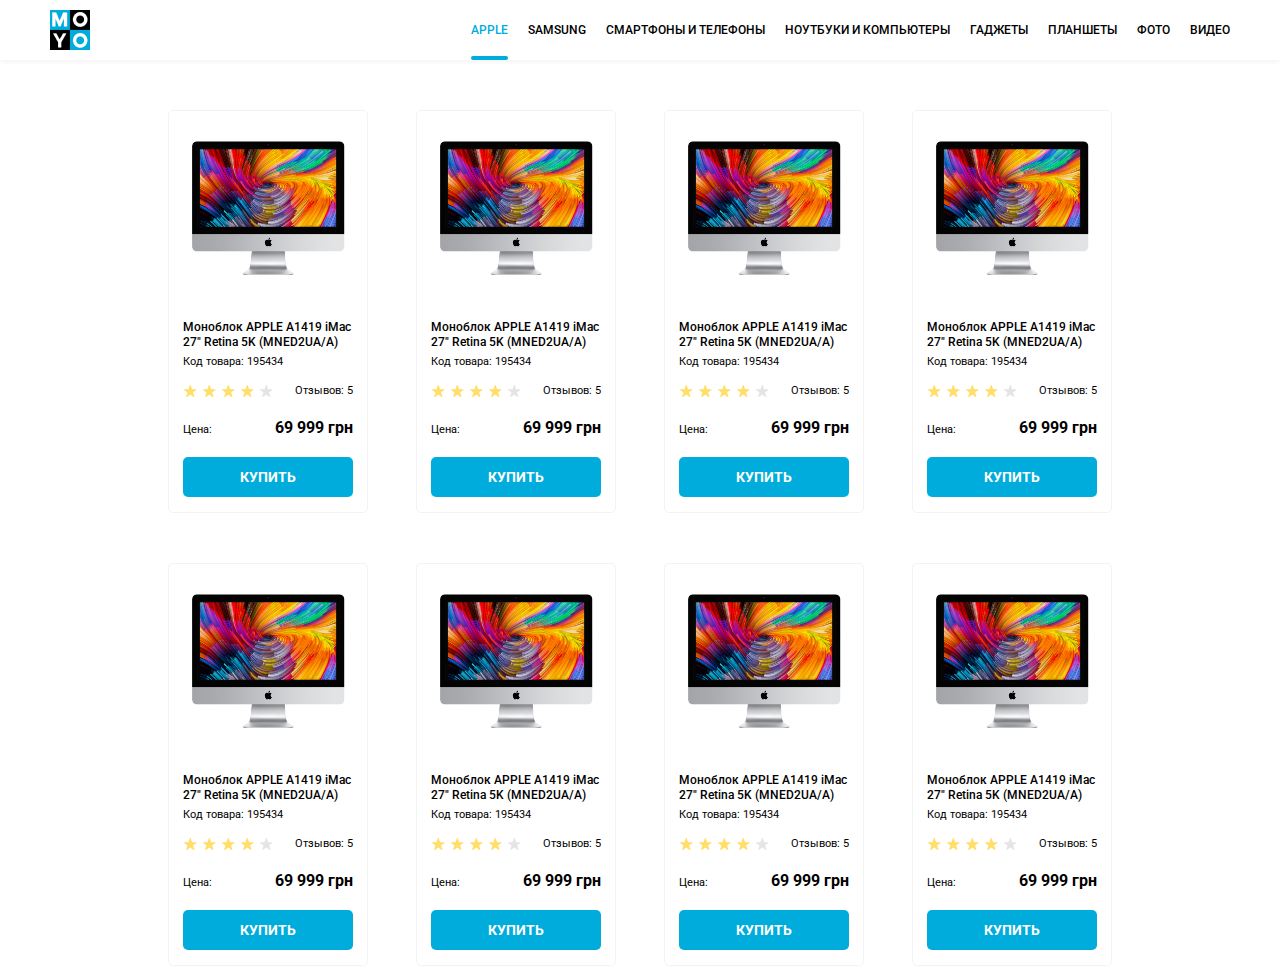
<file: index.html>
<!doctype html><html lang="en"><head><meta charset="UTF-8"><meta name="viewport" content="width=device-width, initial-scale=1.0"><title>Catalog</title><link rel="stylesheet" href="main.c0edcf06.css"><link href="https://fonts.googleapis.com/css2?family=Roboto:wght@100;300;400;500;700;900&display=swap" rel="stylesheet"></head><body class="page"> <header class="header page__header"> <a href="#" class="logo header__logo"> <img src="logo.6c938e44.png" alt=""> </a> <nav class="nav header__nav"> <ul class="nav__list"> <li class="nav__item"> <a href="#" class="nav__link is-active"> Apple </a> </li> <li class="nav__item"> <a href="#" class="nav__link"> Samsung </a> </li> <li class="nav__item"> <a href="#" class="nav__link"> Смартфоны и телефоны </a> </li> <li class="nav__item"> <a href="#" class="nav__link" data-qa="nav-hover"> Ноутбуки и компьютеры </a> </li> <li class="nav__item"> <a href="#" class="nav__link"> Гаджеты </a> </li> <li class="nav__item"> <a href="#" class="nav__link"> Планшеты </a> </li> <li class="nav__item"> <a href="#" class="nav__link"> Фото </a> </li> <li class="nav__item"> <a href="#" class="nav__link"> Видео </a> </li> </ul> </nav> </header> <main class="cards page__cards"> <div class="card cards__card" data-qa="card"> <div class="card__inner"> <div class="card__image-wrapper"> <img class="card__image" src="imac.2690641a.jpeg" alt="iMac"> </div> <p class="card__title"> Моноблок APPLE A1419 iMac 27" Retina 5K (MNED2UA/A) </p> <p class="card__article"> Код товара: 195434 </p> <div class="card__assesment"> <div class="stars stars--4"> <div class="stars__img"></div> <div class="stars__img"></div> <div class="stars__img"></div> <div class="stars__img"></div> <div class="stars__img"></div> </div> <a href="#" class="card__reviews"> Отзывов: 5 </a> </div> <div class="card__price"> <p class="card__price-text"> Цена: </p> <p class="card__price-cost"> 69 999 грн </p> </div> <a class="button" data-qa="card-hover">Купить</a> </div> </div> <div class="card cards__card"> <div class="card__inner"> <div class="card__image-wrapper"> <img class="card__image" src="imac.2690641a.jpeg" alt="iMac"> </div> <p class="card__title"> Моноблок APPLE A1419 iMac 27" Retina 5K (MNED2UA/A) </p> <p class="card__article"> Код товара: 195434 </p> <div class="card__assesment"> <div class="stars stars--4"> <div class="stars__img"></div> <div class="stars__img"></div> <div class="stars__img"></div> <div class="stars__img"></div> <div class="stars__img"></div> </div> <a href="#" class="card__reviews"> Отзывов: 5 </a> </div> <div class="card__price"> <p class="card__price-text"> Цена: </p> <p class="card__price-cost"> 69 999 грн </p> </div> <a class="button">Купить</a> </div> </div> <div class="card cards__card"> <div class="card__inner"> <div class="card__image-wrapper"> <img class="card__image" src="imac.2690641a.jpeg" alt="iMac"> </div> <p class="card__title"> Моноблок APPLE A1419 iMac 27" Retina 5K (MNED2UA/A) </p> <p class="card__article"> Код товара: 195434 </p> <div class="card__assesment"> <div class="stars stars--4"> <div class="stars__img"></div> <div class="stars__img"></div> <div class="stars__img"></div> <div class="stars__img"></div> <div class="stars__img"></div> </div> <a href="#" class="card__reviews"> Отзывов: 5 </a> </div> <div class="card__price"> <p class="card__price-text"> Цена: </p> <p class="card__price-cost"> 69 999 грн </p> </div> <a class="button">Купить</a> </div> </div> <div class="card cards__card"> <div class="card__inner"> <div class="card__image-wrapper"> <img class="card__image" src="imac.2690641a.jpeg" alt="iMac"> </div> <p class="card__title"> Моноблок APPLE A1419 iMac 27" Retina 5K (MNED2UA/A) </p> <p class="card__article"> Код товара: 195434 </p> <div class="card__assesment"> <div class="stars stars--4"> <div class="stars__img"></div> <div class="stars__img"></div> <div class="stars__img"></div> <div class="stars__img"></div> <div class="stars__img"></div> </div> <a href="#" class="card__reviews"> Отзывов: 5 </a> </div> <div class="card__price"> <p class="card__price-text"> Цена: </p> <p class="card__price-cost"> 69 999 грн </p> </div> <a class="button">Купить</a> </div> </div> <div class="card cards__card"> <div class="card__inner"> <div class="card__image-wrapper"> <img class="card__image" src="imac.2690641a.jpeg" alt="iMac"> </div> <p class="card__title"> Моноблок APPLE A1419 iMac 27" Retina 5K (MNED2UA/A) </p> <p class="card__article"> Код товара: 195434 </p> <div class="card__assesment"> <div class="stars stars--4"> <div class="stars__img"></div> <div class="stars__img"></div> <div class="stars__img"></div> <div class="stars__img"></div> <div class="stars__img"></div> </div> <a href="#" class="card__reviews"> Отзывов: 5 </a> </div> <div class="card__price"> <p class="card__price-text"> Цена: </p> <p class="card__price-cost"> 69 999 грн </p> </div> <a class="button">Купить</a> </div> </div> <div class="card cards__card"> <div class="card__inner"> <div class="card__image-wrapper"> <img class="card__image" src="imac.2690641a.jpeg" alt="iMac"> </div> <p class="card__title"> Моноблок APPLE A1419 iMac 27" Retina 5K (MNED2UA/A) </p> <p class="card__article"> Код товара: 195434 </p> <div class="card__assesment"> <div class="stars stars--4"> <div class="stars__img"></div> <div class="stars__img"></div> <div class="stars__img"></div> <div class="stars__img"></div> <div class="stars__img"></div> </div> <a href="#" class="card__reviews"> Отзывов: 5 </a> </div> <div class="card__price"> <p class="card__price-text"> Цена: </p> <p class="card__price-cost"> 69 999 грн </p> </div> <a class="button">Купить</a> </div> </div> <div class="card cards__card"> <div class="card__inner"> <div class="card__image-wrapper"> <img class="card__image" src="imac.2690641a.jpeg" alt="iMac"> </div> <p class="card__title"> Моноблок APPLE A1419 iMac 27" Retina 5K (MNED2UA/A) </p> <p class="card__article"> Код товара: 195434 </p> <div class="card__assesment"> <div class="stars stars--4"> <div class="stars__img"></div> <div class="stars__img"></div> <div class="stars__img"></div> <div class="stars__img"></div> <div class="stars__img"></div> </div> <a href="#" class="card__reviews"> Отзывов: 5 </a> </div> <div class="card__price"> <p class="card__price-text"> Цена: </p> <p class="card__price-cost"> 69 999 грн </p> </div> <a class="button">Купить</a> </div> </div> <div class="card cards__card"> <div class="card__inner"> <div class="card__image-wrapper"> <img class="card__image" src="imac.2690641a.jpeg" alt="iMac"> </div> <p class="card__title"> Моноблок APPLE A1419 iMac 27" Retina 5K (MNED2UA/A) </p> <p class="card__article"> Код товара: 195434 </p> <div class="card__assesment"> <div class="stars stars--4"> <div class="stars__img"></div> <div class="stars__img"></div> <div class="stars__img"></div> <div class="stars__img"></div> <div class="stars__img"></div> </div> <a href="#" class="card__reviews"> Отзывов: 5 </a> </div> <div class="card__price"> <p class="card__price-text"> Цена: </p> <p class="card__price-cost"> 69 999 грн </p> </div> <a class="button">Купить</a> </div> </div> </main> </body></html>
</file>
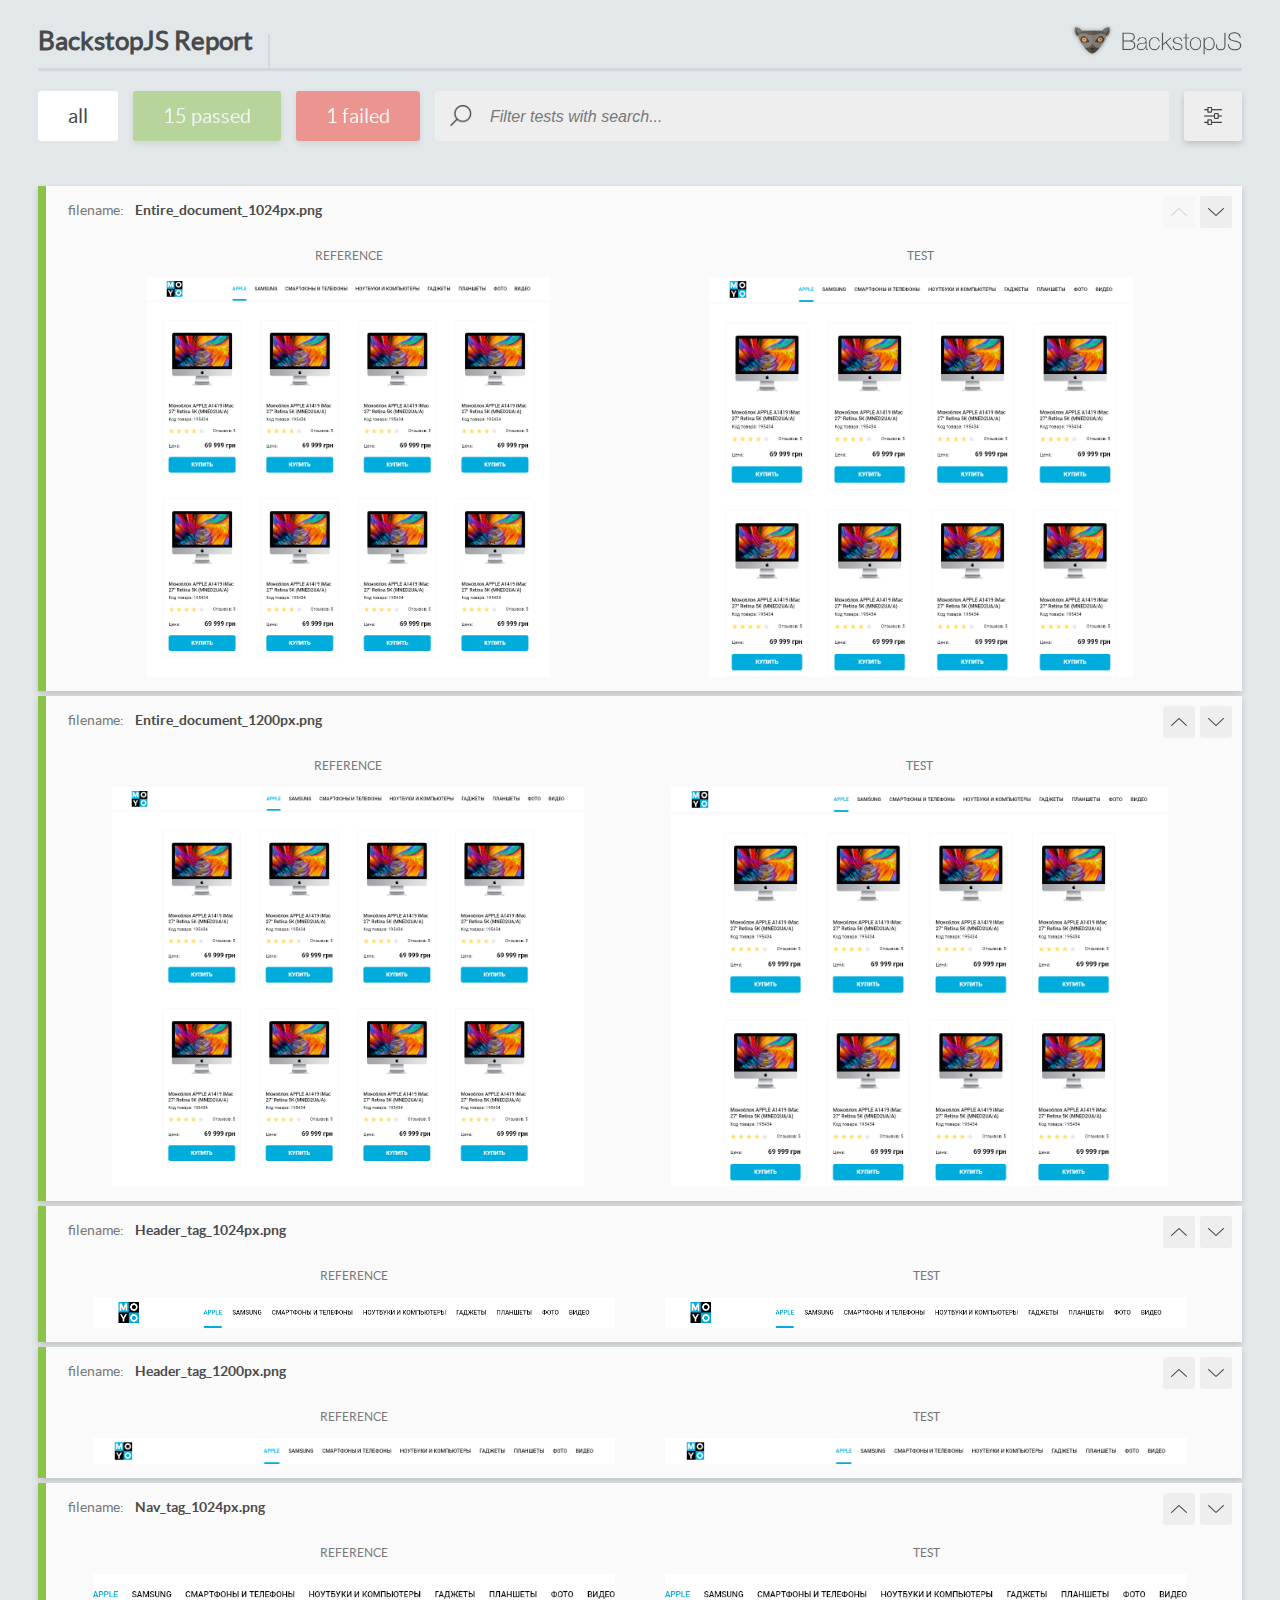
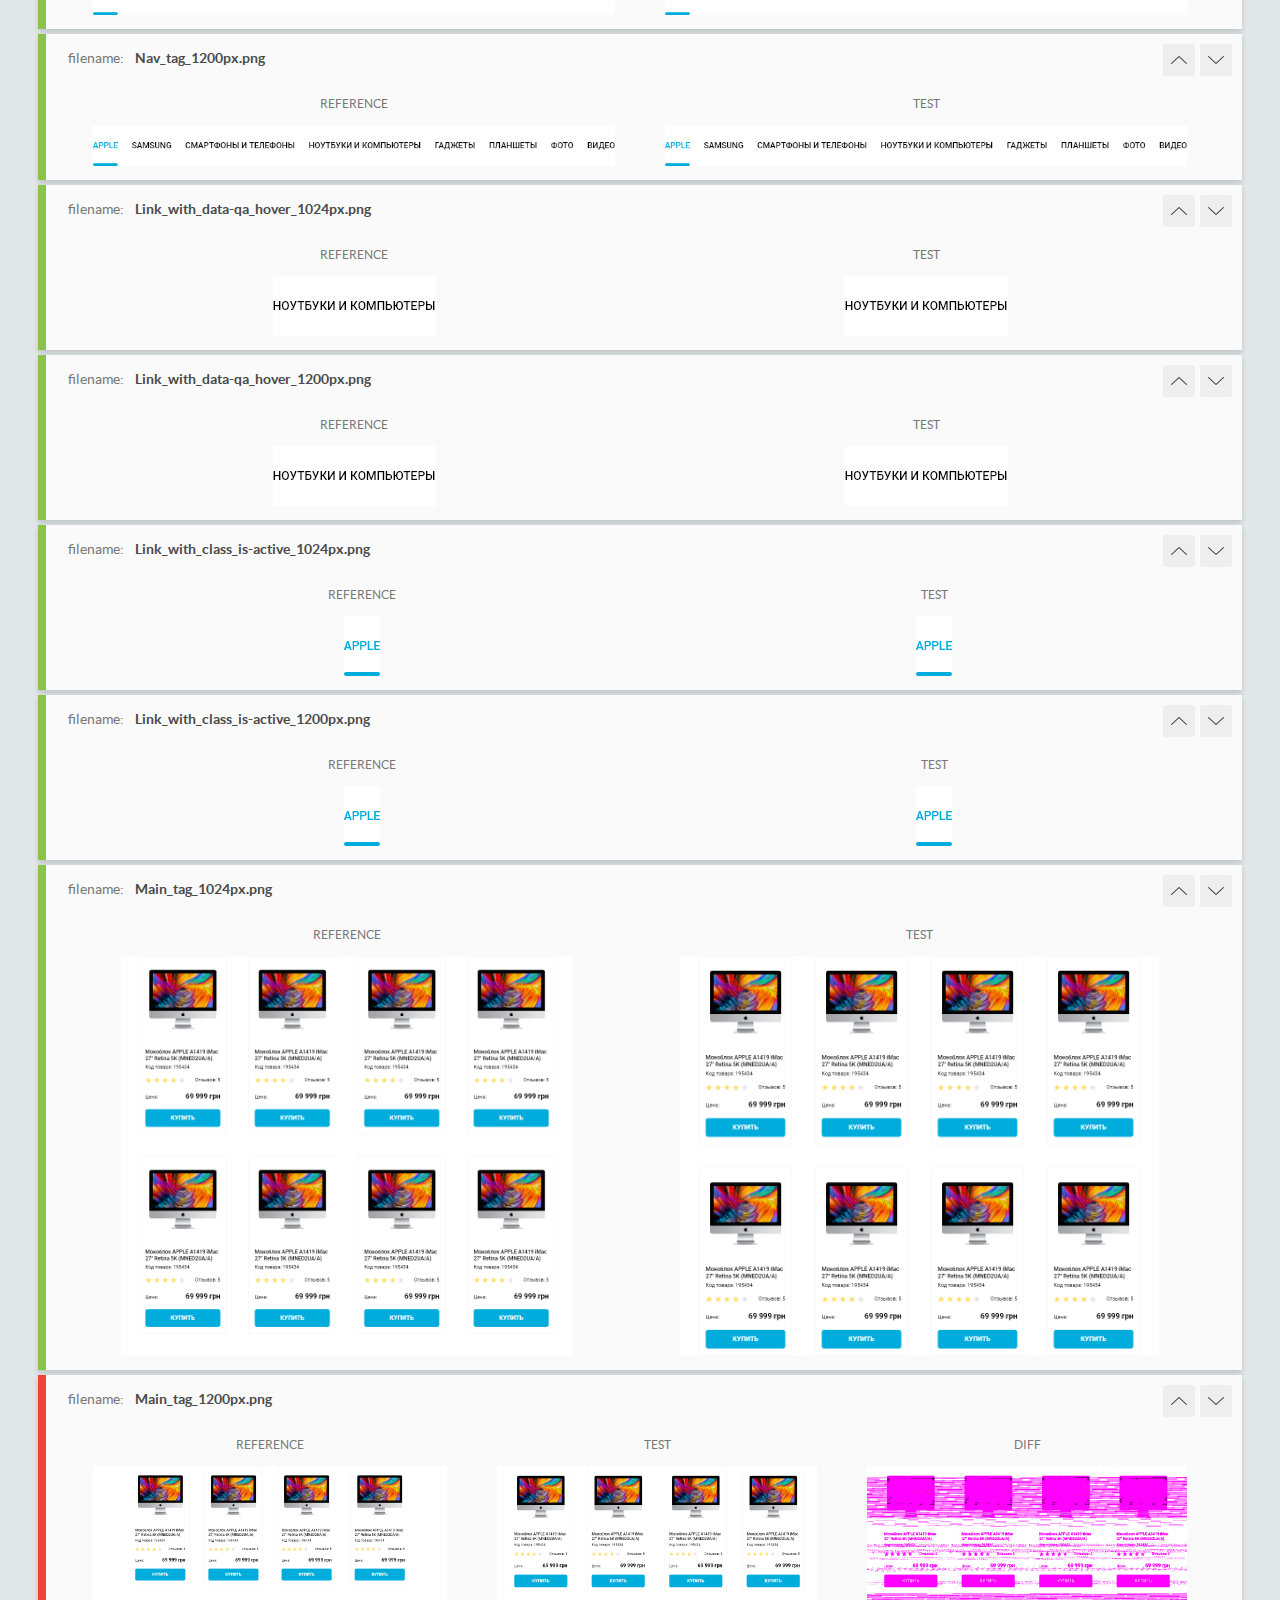
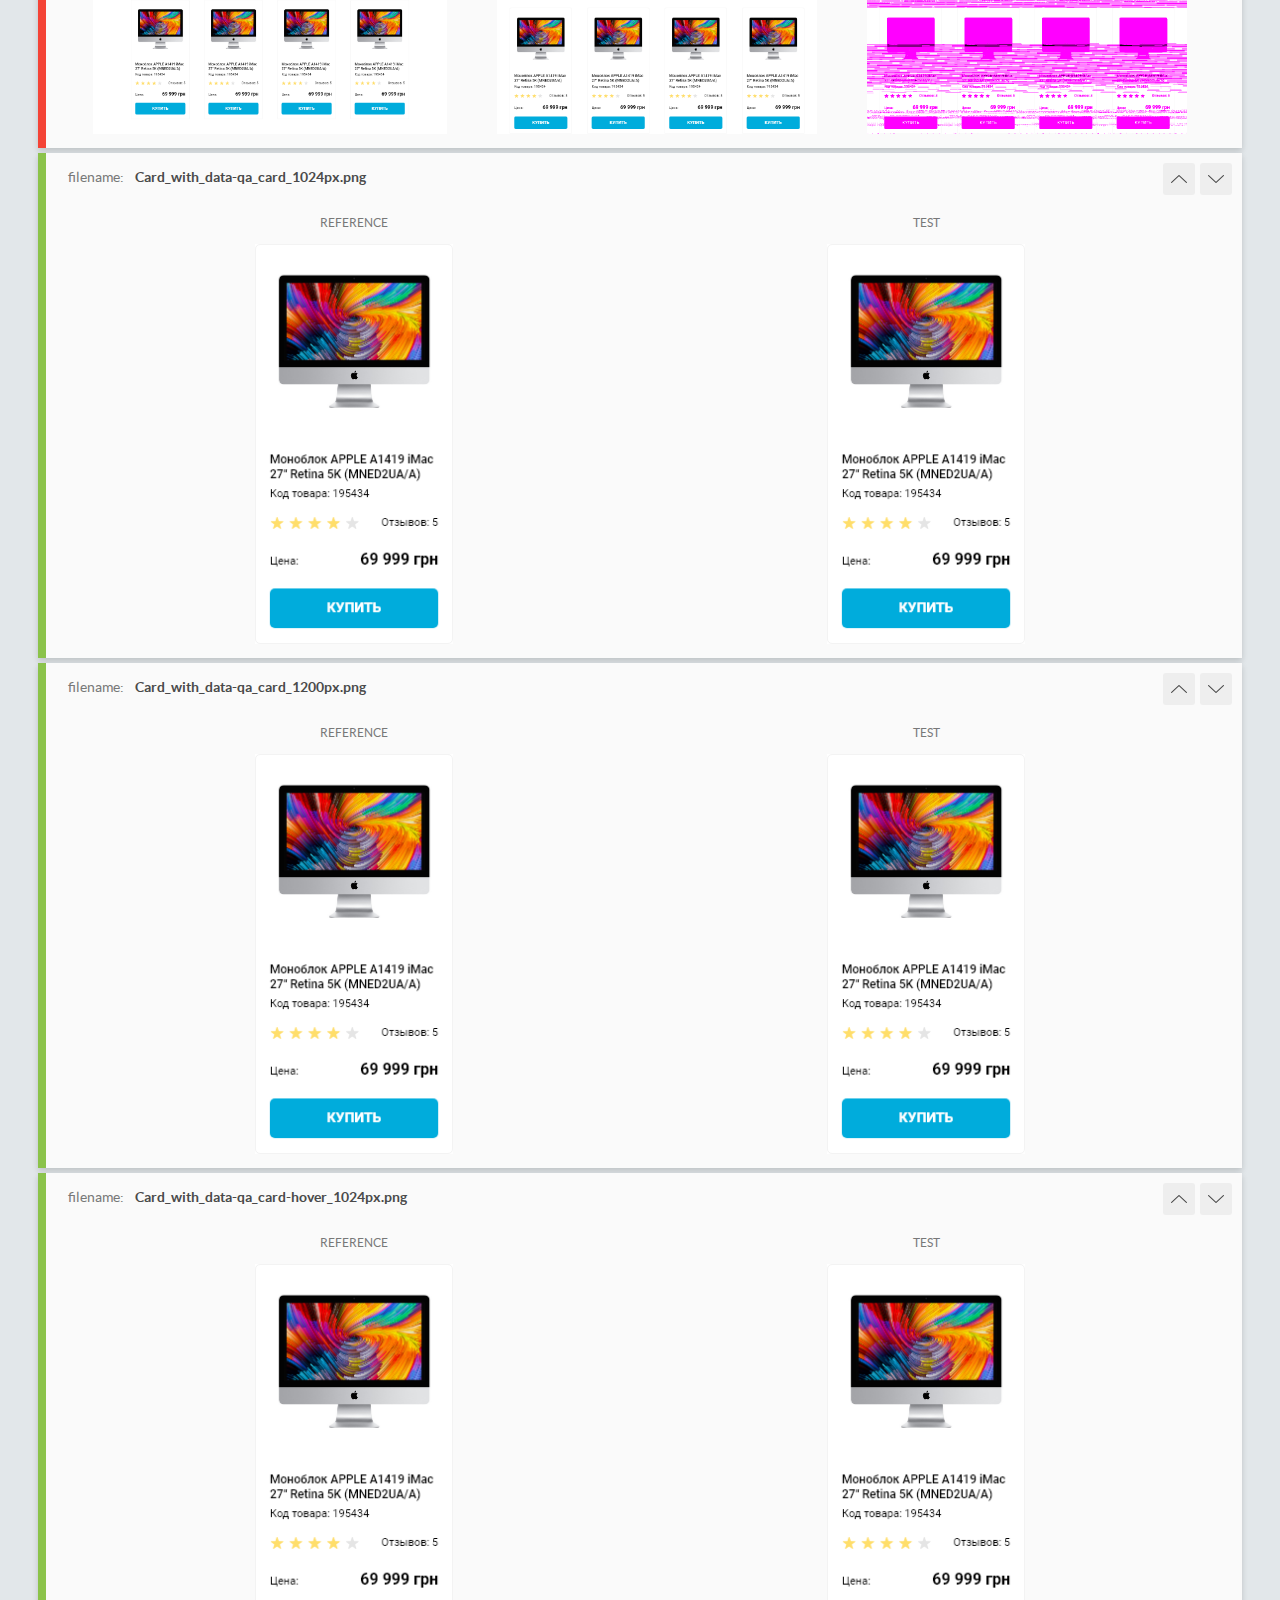
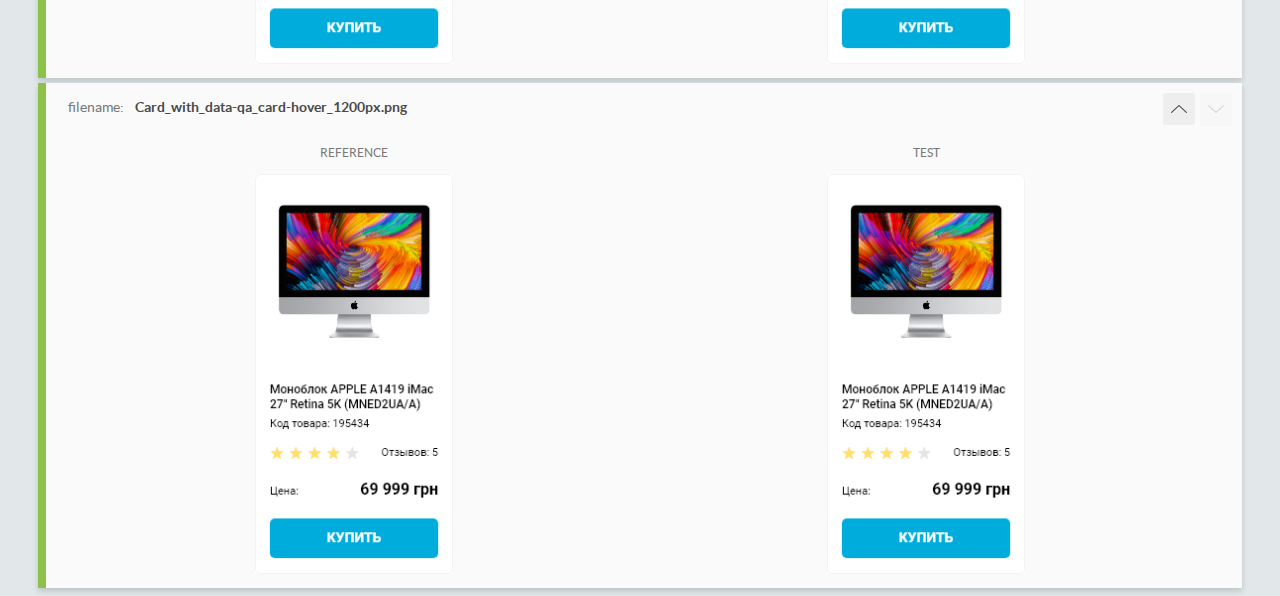
<file: report/html_report/index.html>
<!DOCTYPE html>
<html>
  <head>
    <meta charset="utf-8">
    <title>BackstopJS Report</title>

    <style>
      @font-face {
          font-family: 'latoregular';
          src: url('./assets/fonts/lato-regular-webfont.woff2') format('woff2'),
              url('./assets/fonts/lato-regular-webfont.woff') format('woff');
          font-weight: 400;
          font-style: normal;
      }
      @font-face {
          font-family: 'latobold';
          src: url('./assets/fonts/lato-bold-webfont.woff2') format('woff2'),
              url('./assets/fonts/lato-bold-webfont.woff') format('woff');
          font-weight: 700;
          font-style: normal;
      }

      .ReactModal__Body--open {
          overflow: hidden;
      }
      .ReactModal__Body--open .header {
        display: none;
      }

    </style>
  </head>
  <body style="background-color: #E2E7EA">
    <div id="root">

    </div>
    <script type="text/javascript">
      function report (report) { // eslint-disable-line no-unused-vars
        window.tests = report;
      }
    </script>
    <script type="text/javascript" src="config.js"></script>
    <script type="text/javascript" src="index_bundle.js"></script>
  </body>
</html>
</file>
<file: main.c0edcf06.css>
body{margin:0}*,:after{box-sizing:border-box}a{text-decoration:none}a,ul{margin:0}ul{padding:0}li{list-style-type:none}p{margin:0}html{font-family:Roboto,sans-serif}.page__header{margin:0 auto 50px}.page__cards{margin-bottom:50px}.header{display:grid;grid-template-columns:1fr auto;box-shadow:0 2px 4px rgba(0,0,0,.05)}.header__logo{margin:auto 50px}.header__nav{margin-right:50px}.logo{width:40px;height:40px}.nav__list{display:grid;gap:20px;grid-template-columns:repeat(8,auto)}.nav__item{justify-items:center;position:relative;align-items:center}.nav__link{display:flex;align-items:center;text-decoration:none;text-transform:uppercase;text-align:center;color:#000;font-weight:500;font-size:12px;height:60px;transition:color .2s linear}.is-active,.nav__link:hover{color:#00acdc}.is-active:after{content:"";position:absolute;bottom:0;display:block;width:100%;height:4px;background-color:#00acdc;border-radius:8px}.cards{display:grid;margin:0 auto;grid-template-columns:repeat(auto-fill,200px);justify-content:center;gap:50px 48px;max-width:1024px}.card{border:1px solid #f3f3f3;border-radius:5px;transition:box-shadow .2s}.card:hover{box-shadow:0 2px 5px rgba(0,0,0,.07)}.card__inner{display:flex;flex-direction:column;padding:14px 14px 15px}.card__image{margin-top:13px;width:160px;height:134px}.card__image-wrapper{display:flex;justify-content:center;margin:0 2px 42px;border:3px solid transparent;transition:transform .5s linear}.card__image-wrapper:hover{transform:scale(1.2);border-color:#f3f3f3}.card__title{font-size:12px;font-weight:500;line-height:15px;color:#000;margin-bottom:5px}.card__article{font-size:11px;line-height:13px;font-weight:400;margin-bottom:15px}.card__assesment{display:flex;align-items:center;justify-content:space-between;margin-bottom:20px;vertical-align:bottom}.card__reviews{font-size:11px;line-height:13px;font-weight:400;color:#000}.card__price{display:flex;justify-content:space-between;align-items:baseline;margin-bottom:20px}.card__price-text{display:flex;font-size:11px;line-height:13px;font-weight:400}.card__price-cost{font-size:16px;font-weight:700;line-height:19px}.stars{display:flex}.stars__img{width:15px;height:15px;margin-right:4px;background:url(star.040e0f1e.svg) no-repeat 50%}.stars--1 .stars__img:nth-child(-n+1),.stars--2 .stars__img:nth-child(-n+2),.stars--3 .stars__img:nth-child(-n+3),.stars--4 .stars__img:nth-child(-n+4),.stars--5 .stars__img:nth-child(-n+5){background-image:url(star-active.3d99ddfd.svg)}.button{display:flex;justify-content:center;border:1px solid transparent;font-size:14px;font-weight:700;line-height:16px;color:#fff;text-transform:uppercase;align-items:center;height:40px;border-radius:5px;background-color:#00acdc;transition:color .5s linear,background-color .5s linear,border-color .5s linear;cursor:pointer}.button:hover{color:#00acdc;background-color:#fff;border-color:#00acdc}
/*# sourceMappingURL=main.c0edcf06.css.map */
</file>
